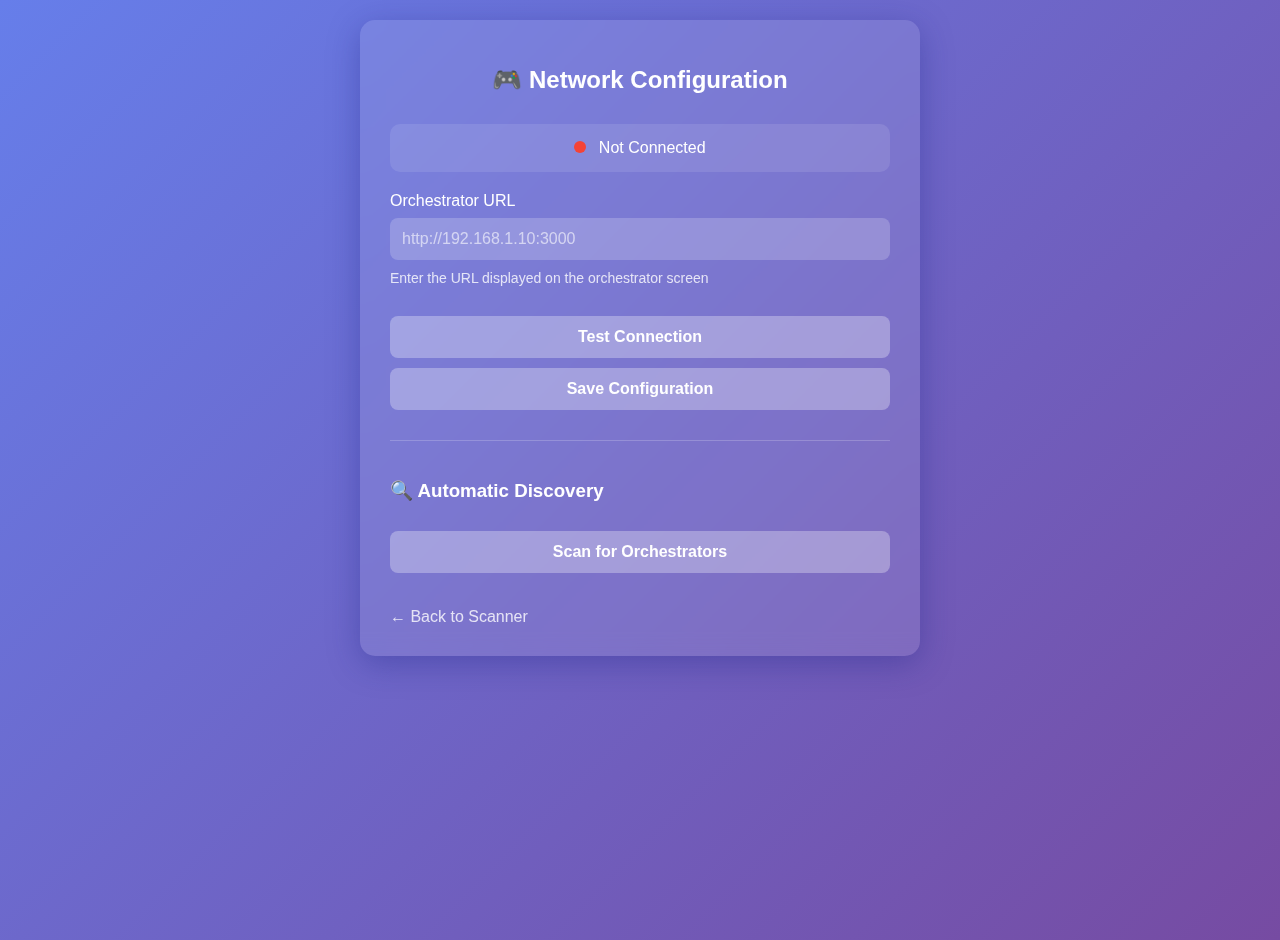
<file: config.html>
<!DOCTYPE html>
<html lang="en">
<head>
    <meta charset="UTF-8">
    <meta name="viewport" content="width=device-width, initial-scale=1.0, user-scalable=no">
    <title>ALN Scanner - Network Configuration</title>
    <style>
        body {
            font-family: -apple-system, BlinkMacSystemFont, 'Segoe UI', Roboto, 'Helvetica Neue', Arial, sans-serif;
            margin: 0;
            padding: 20px;
            background: linear-gradient(135deg, #667eea 0%, #764ba2 100%);
            color: white;
            min-height: 100vh;
            display: flex;
            flex-direction: column;
            align-items: center;
        }

        .config-container {
            background: rgba(255, 255, 255, 0.1);
            backdrop-filter: blur(10px);
            border-radius: 15px;
            padding: 30px;
            max-width: 500px;
            width: 100%;
            box-shadow: 0 8px 32px 0 rgba(31, 38, 135, 0.37);
        }

        h1 {
            text-align: center;
            margin-bottom: 30px;
            font-size: 24px;
        }

        .status-box {
            background: rgba(255, 255, 255, 0.1);
            padding: 15px;
            border-radius: 10px;
            margin-bottom: 20px;
            text-align: center;
        }

        .status-indicator {
            display: inline-block;
            width: 12px;
            height: 12px;
            border-radius: 50%;
            margin-right: 8px;
        }

        .status-connected {
            background: #4CAF50;
            animation: pulse 2s infinite;
        }

        .status-disconnected {
            background: #f44336;
        }

        .status-checking {
            background: #FFC107;
            animation: pulse 1s infinite;
        }

        @keyframes pulse {
            0% { opacity: 1; }
            50% { opacity: 0.6; }
            100% { opacity: 1; }
        }

        .form-group {
            margin-bottom: 20px;
        }

        label {
            display: block;
            margin-bottom: 8px;
            font-weight: 500;
        }

        input[type="text"], input[type="url"] {
            width: 100%;
            padding: 12px;
            border: none;
            border-radius: 8px;
            background: rgba(255, 255, 255, 0.2);
            color: white;
            font-size: 16px;
            box-sizing: border-box;
        }

        input::placeholder {
            color: rgba(255, 255, 255, 0.6);
        }

        button {
            width: 100%;
            padding: 12px;
            border: none;
            border-radius: 8px;
            background: rgba(255, 255, 255, 0.3);
            color: white;
            font-size: 16px;
            font-weight: 600;
            cursor: pointer;
            transition: all 0.3s ease;
            margin-top: 10px;
        }

        button:hover {
            background: rgba(255, 255, 255, 0.4);
            transform: translateY(-2px);
        }

        button:disabled {
            opacity: 0.5;
            cursor: not-allowed;
        }

        .discovery-section {
            margin-top: 30px;
            padding-top: 20px;
            border-top: 1px solid rgba(255, 255, 255, 0.2);
        }

        .discovered-servers {
            margin-top: 15px;
        }

        .server-item {
            background: rgba(255, 255, 255, 0.1);
            padding: 10px;
            border-radius: 8px;
            margin-bottom: 10px;
            cursor: pointer;
            display: flex;
            justify-content: space-between;
            align-items: center;
        }

        .server-item:hover {
            background: rgba(255, 255, 255, 0.2);
        }

        .back-link {
            display: inline-block;
            margin-top: 20px;
            color: white;
            text-decoration: none;
            opacity: 0.8;
        }

        .back-link:hover {
            opacity: 1;
        }

        .message {
            padding: 10px;
            border-radius: 8px;
            margin-top: 15px;
            text-align: center;
        }

        .message.success {
            background: rgba(76, 175, 80, 0.3);
        }

        .message.error {
            background: rgba(244, 67, 54, 0.3);
        }

        .info-text {
            font-size: 14px;
            opacity: 0.8;
            margin-top: 10px;
        }
    </style>
</head>
<body>
    <div class="config-container">
        <h1>🎮 Network Configuration</h1>

        <div class="status-box">
            <span id="statusIndicator" class="status-indicator status-disconnected"></span>
            <span id="statusText">Not Connected</span>
        </div>

        <div class="form-group">
            <label for="orchestratorUrl">Orchestrator URL</label>
            <input type="url" id="orchestratorUrl"
                   placeholder="http://192.168.1.10:3000"
                   value="">
            <p class="info-text">Enter the URL displayed on the orchestrator screen</p>
        </div>

        <button id="testBtn" onclick="testConnection()">Test Connection</button>
        <button id="saveBtn" onclick="saveConfiguration()">Save Configuration</button>

        <div id="message" class="message" style="display: none;"></div>

        <div class="discovery-section">
            <h3>🔍 Automatic Discovery</h3>
            <button id="discoverBtn" onclick="discoverServers()">Scan for Orchestrators</button>
            <div id="discoveredServers" class="discovered-servers"></div>
        </div>

        <a href="index.html" class="back-link">← Back to Scanner</a>
    </div>

    <script src="js/orchestratorIntegration.js"></script>
    <script>
        let orchestrator = null;

        // Initialize on page load
        window.addEventListener('DOMContentLoaded', () => {
            // Create orchestrator instance
            orchestrator = new OrchestratorIntegration();

            // Load saved URL
            const savedUrl = localStorage.getItem('orchestrator_url');
            if (savedUrl) {
                document.getElementById('orchestratorUrl').value = savedUrl;
            }

            // Listen for connection events
            window.addEventListener('orchestrator:connected', updateConnectionStatus);
            window.addEventListener('orchestrator:disconnected', updateConnectionStatus);

            // Initial status check
            updateConnectionStatus();
        });

        function updateConnectionStatus() {
            const indicator = document.getElementById('statusIndicator');
            const text = document.getElementById('statusText');

            if (orchestrator && orchestrator.connected) {
                indicator.className = 'status-indicator status-connected';
                text.textContent = 'Connected to Orchestrator';
            } else {
                indicator.className = 'status-indicator status-disconnected';
                text.textContent = 'Not Connected';
            }
        }

        async function testConnection() {
            const url = document.getElementById('orchestratorUrl').value;
            const indicator = document.getElementById('statusIndicator');
            const text = document.getElementById('statusText');
            const testBtn = document.getElementById('testBtn');
            const message = document.getElementById('message');

            if (!url) {
                showMessage('Please enter an orchestrator URL', 'error');
                return;
            }

            // Show checking status
            indicator.className = 'status-indicator status-checking';
            text.textContent = 'Testing connection...';
            testBtn.disabled = true;

            try {
                // Update orchestrator URL
                orchestrator.updateOrchestratorUrl(url);

                // Wait for connection check
                await new Promise(resolve => setTimeout(resolve, 1000));
                const isConnected = await orchestrator.checkConnection();

                if (isConnected) {
                    showMessage('Connection successful! ✅', 'success');
                } else {
                    showMessage('Connection failed. Please check the URL and try again.', 'error');
                }
            } catch (error) {
                showMessage('Connection failed: ' + error.message, 'error');
            } finally {
                testBtn.disabled = false;
                updateConnectionStatus();
            }
        }

        function saveConfiguration() {
            const url = document.getElementById('orchestratorUrl').value;

            if (!url) {
                showMessage('Please enter an orchestrator URL', 'error');
                return;
            }

            localStorage.setItem('orchestrator_url', url);
            orchestrator.updateOrchestratorUrl(url);
            showMessage('Configuration saved! ✅', 'success');

            // Redirect back to scanner after 2 seconds
            setTimeout(() => {
                window.location.href = 'index.html';
            }, 2000);
        }

        async function discoverServers() {
            const discoverBtn = document.getElementById('discoverBtn');
            const serversDiv = document.getElementById('discoveredServers');

            discoverBtn.disabled = true;
            discoverBtn.textContent = 'Scanning...';
            serversDiv.innerHTML = '<p class="info-text">Looking for orchestrators on the network...</p>';

            try {
                // Try common local IPs (simplified discovery)
                const commonPorts = [3000, 8080];
                const promises = [];

                // Get local IP range (simplified)
                for (let i = 1; i <= 254; i++) {
                    for (const port of commonPorts) {
                        const url = `http://192.168.1.${i}:${port}`;
                        promises.push(
                            fetch(`${url}/api/state/status`, {
                                method: 'GET',
                                mode: 'cors',
                                signal: AbortSignal.timeout(1000)
                            })
                            .then(response => response.ok ? url : null)
                            .catch(() => null)
                        );
                    }
                }

                // Also try localhost
                promises.push(
                    fetch('http://localhost:3000/api/state/status', {
                        signal: AbortSignal.timeout(1000)
                    })
                    .then(response => response.ok ? 'http://localhost:3000' : null)
                    .catch(() => null)
                );

                const results = await Promise.all(promises);
                const foundServers = results.filter(url => url !== null);

                if (foundServers.length > 0) {
                    serversDiv.innerHTML = '<p class="info-text">Found orchestrators:</p>';
                    foundServers.forEach(url => {
                        const serverItem = document.createElement('div');
                        serverItem.className = 'server-item';
                        serverItem.innerHTML = `
                            <span>${url}</span>
                            <button onclick="selectServer('${url}')">Use</button>
                        `;
                        serversDiv.appendChild(serverItem);
                    });
                } else {
                    serversDiv.innerHTML = '<p class="info-text">No orchestrators found. Please enter URL manually.</p>';
                }
            } catch (error) {
                serversDiv.innerHTML = '<p class="info-text">Discovery failed. Please enter URL manually.</p>';
            } finally {
                discoverBtn.disabled = false;
                discoverBtn.textContent = 'Scan for Orchestrators';
            }
        }

        function selectServer(url) {
            document.getElementById('orchestratorUrl').value = url;
            testConnection();
        }

        function showMessage(text, type) {
            const message = document.getElementById('message');
            message.textContent = text;
            message.className = `message ${type}`;
            message.style.display = 'block';

            // Hide after 5 seconds
            setTimeout(() => {
                message.style.display = 'none';
            }, 5000);
        }
    </script>
</body>
</html>
</file>
